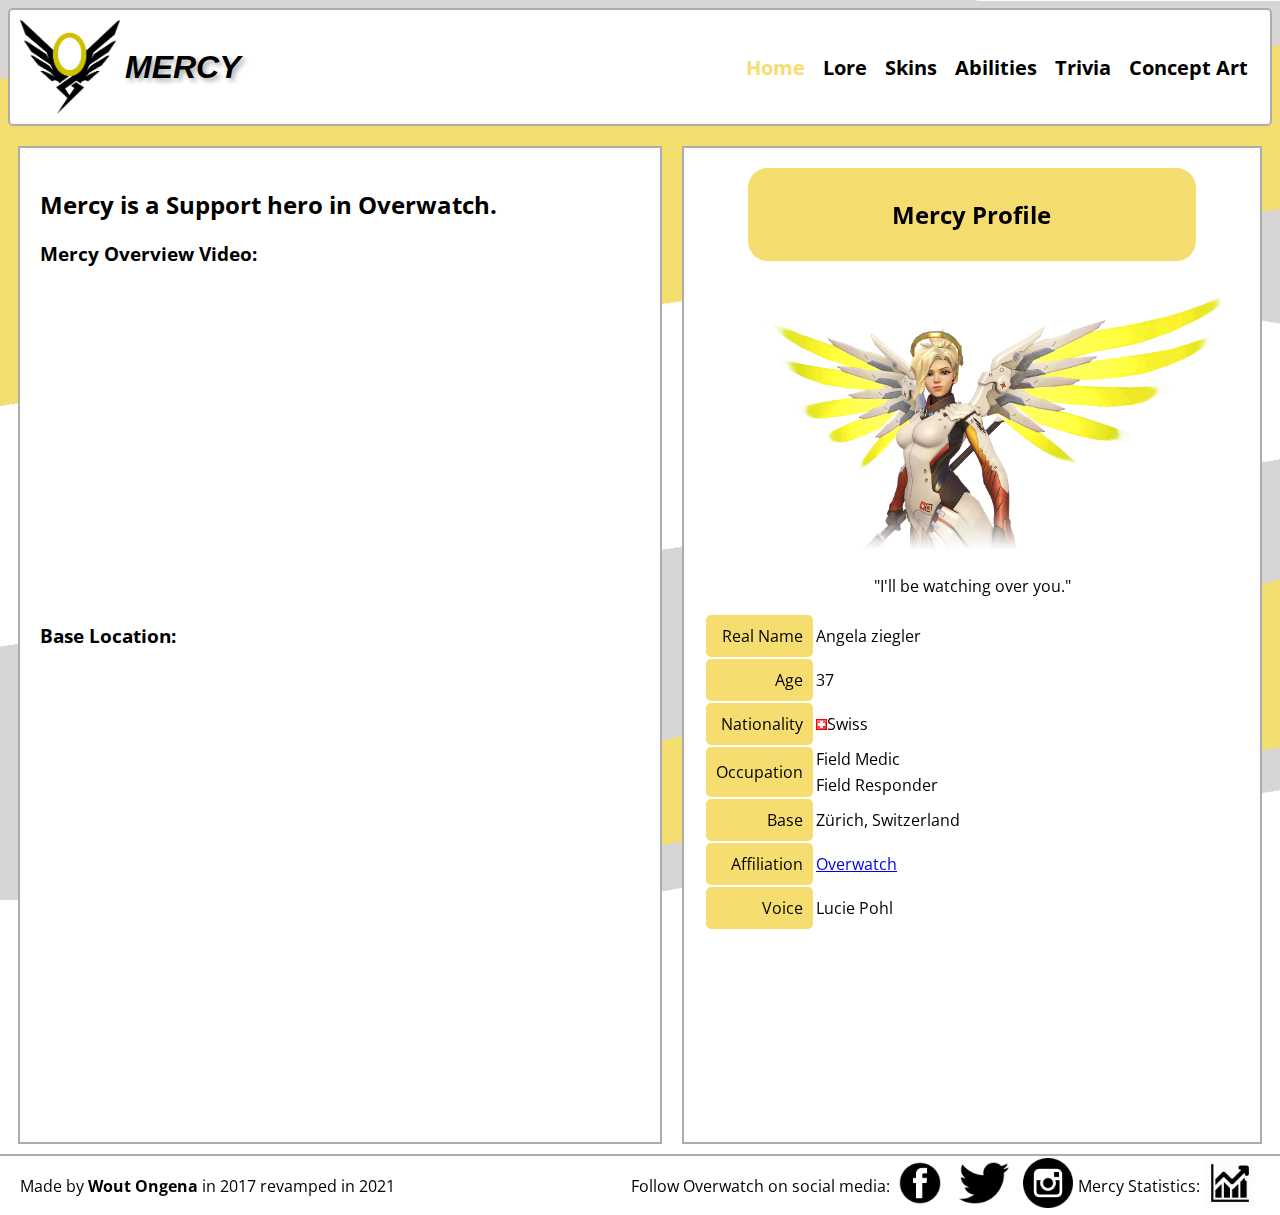
<file: Index.html>
﻿<!DOCTYPE html>
<html>
<head>
    <title>Mercy</title>
    <link href="css/StyleSheet1.css" rel="stylesheet" />
	<meta charset="utf-8" />
  <link rel="shortcut icon" href="Assets/Images/MercyIconTopPage.png" />
    <link href="https://fonts.googleapis.com/css?family=Open+Sans" rel="stylesheet">
</head>

<body>
<header>
    <div id="Logo">
        <a href="Index.html">
            <img src="Assets/Images/MercyLogo.png" width="100">
            <h1>MERCY</h1>
        </a>

    </div>
    <nav id="NavigatieBalk">
        <a class="MenuKnop MenuKnopActive" href="Index.html">Home</a>
        <a class="MenuKnop" href="Lore.html">Lore</a>
        <a class="MenuKnop" href="AllSkins.html">Skins</a>
        <a class="MenuKnop" href="AbilitiesPage.html">Abilities</a>
        <a class="MenuKnop" href="Trivia.html">Trivia</a>
        <a class="MenuKnop" href="Photos.html">Concept Art</a>
    </nav>
</header>

<div id="IndexContent">
    <article class="AlgemeneInfo">
        <h2>Mercy is a Support hero in Overwatch.</h2>

        <h3>Mercy Overview Video:</h3>
        <iframe width="560" height="315" src="https://www.youtube.com/embed/VogCegDi2-E" frameborder="0" allowfullscreen></iframe>
        </video>

        <div>
            <h3>Base Location:</h3>
            <iframe id="KaartBase" src="https://www.google.com/maps/embed?pb=!1m18!1m12!1m3!1d4797503.651831853!2d7.204531762209418!3d45.715959145959786!2m3!1f0!2f0!3f0!3m2!1i1024!2i768!4f13.1!3m3!1m2!1s0x47900b9749bea219%3A0xe66e8df1e71fdc03!2sZ%C3%BCrich%2C+Zwitserland!5e0!3m2!1snl!2sbe!4v1493798450572" width="600" height="450" frameborder="0" style="border:0" allowfullscreen></iframe>
        </div>
        <!--<script src="//www.powr.io/powr.js" external-type="html"></script>
        <div class="powr-social-feed" id="ef7f759b_1494920490"></div>-->
    </article>
    <article class="MercyProfiel">
        <div class="Banner">
            <h2>Mercy Profile</h2>
        </div>
        <figure>
            <img src="Assets/Images/MercyMain.png" alt="MercyPhoto" class="MercyProfielFoto"/>
            <figcaption id="FigCaptionMercyProfielfFoto">"I'll be watching over you."</figcaption>
        </figure>
        <table class="InfoBox">
            <tr>
                <td class="InfoBoxTitels">Real Name</td>
                <td>Angela ziegler</td>
            </tr>
            <tr>
                <td class="InfoBoxTitels">Age</td>
                <td>37</td>
            </tr>
            <tr>
                <td class="InfoBoxTitels">Nationality</td>
                <td><img src="Assets/Images/Ch.png" alt="Switserland" />Swiss</td>
            </tr>
            <tr>
                <td rowspan="2" class="InfoBoxTitels">Occupation</td>
                <td>Field Medic</td>
            </tr>
            <tr>
                <td>Field Responder</td>
            </tr>
            <tr>
                <td class="InfoBoxTitels">Base</td>
                <td>Zürich, Switzerland</td>
            </tr>
            <tr>
                <td class="InfoBoxTitels">Affiliation</td>
                <td><a href="https://playoverwatch.com/">Overwatch</a></td>
            </tr>
            <tr>
                <td class="InfoBoxTitels">Voice</td>
                <td>Lucie Pohl</td>

            </tr>

        </table>
        <!--<script src="//www.powr.io/powr.js" external-type="html"></script>
        <div class="powr-multi-slider" id="b0cae188_1495007084"></div>-->
    </article>
</div>
<footer>
    <div id="signature">
        <p>Made by <b>Wout Ongena</b> in 2017 revamped in 2021</p>
    </div>
    <div id="SocialMediaLinks">
        <p>Follow Overwatch on social media:</p>
        <div>
            <a href="https://www.facebook.com/OverwatchEU/" target="_blank"><img src="Assets/Images/facebook-2.png" alt="Facebook" height="100px"/></a>
            <a href="https://twitter.com/overwatcheu" target="_blank"><img src="Assets/Images/twitterIcon.png" alt="Twitter" height="100px" /></a>
            <a href="https://www.instagram.com/playoverwatch/" target="_blank"><img src="Assets/Images/instaIcon.png" alt="Instagram" height="100px" /></a>
        </div>
        <p>Mercy Statistics:</p>
        <a href="https://www.overbuff.com/heroes/mercy?" target="_blank"><img src="Assets/Images/statistics.png" alt="Statistics" height="100px"/></a>
    </div>
</footer>
</body>
</html>
</file>
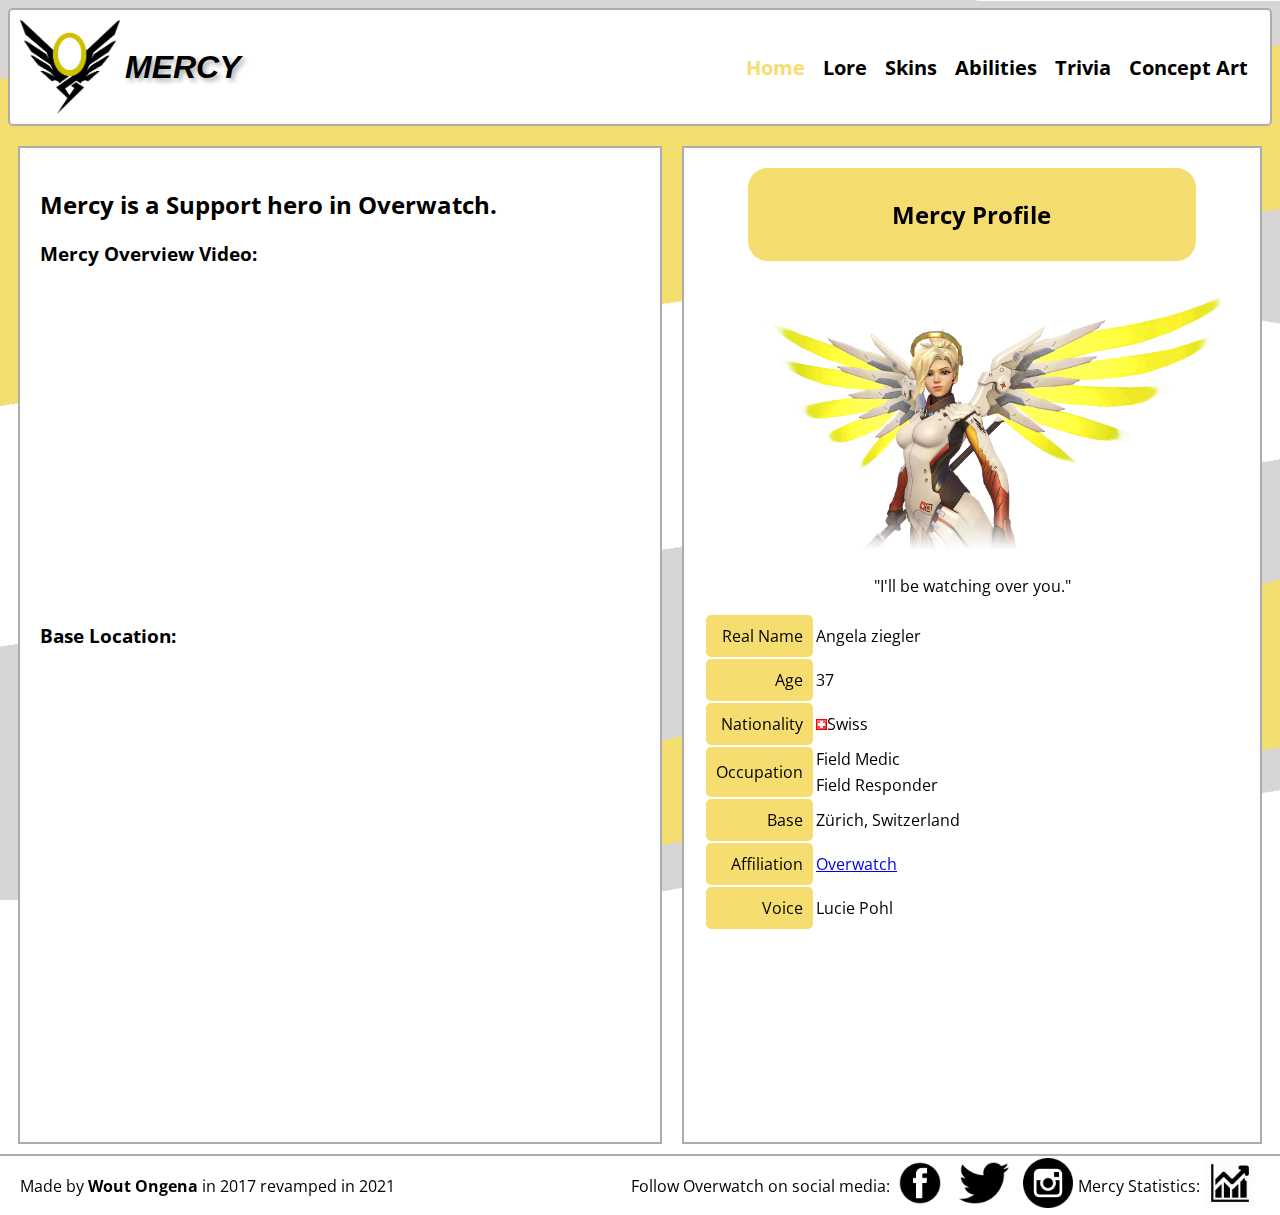
<file: index.html>
﻿<!DOCTYPE html>
<html>
<head>
    <title>Mercy</title>
    <link href="css/StyleSheet1.css" rel="stylesheet" />
	<meta charset="utf-8" />
  <link rel="shortcut icon" href="Assets/Images/MercyIconTopPage.png" />
    <link href="https://fonts.googleapis.com/css?family=Open+Sans" rel="stylesheet">
</head>

<body>
<header>
    <div id="Logo">
        <a href="index.html">
            <img src="Assets/Images/MercyLogo.png" width="100">
            <h1>MERCY</h1>
        </a>

    </div>
    <nav id="NavigatieBalk">
        <a class="MenuKnop MenuKnopActive" href="index.html">Home</a>
        <a class="MenuKnop" href="lore.html">Lore</a>
        <a class="MenuKnop" href="allSkins.html">Skins</a>
        <a class="MenuKnop" href="abilitiesPage.html">Abilities</a>
        <a class="MenuKnop" href="trivia.html">Trivia</a>
        <a class="MenuKnop" href="photos.html">Concept Art</a>
    </nav>
</header>

<div id="IndexContent">
    <article class="AlgemeneInfo">
        <h2>Mercy is a Support hero in Overwatch.</h2>

        <h3>Mercy Overview Video:</h3>
        <iframe width="560" height="315" src="https://www.youtube.com/embed/VogCegDi2-E" frameborder="0" allowfullscreen></iframe>
        </video>

        <div>
            <h3>Base Location:</h3>
            <iframe id="KaartBase" src="https://www.google.com/maps/embed?pb=!1m18!1m12!1m3!1d4797503.651831853!2d7.204531762209418!3d45.715959145959786!2m3!1f0!2f0!3f0!3m2!1i1024!2i768!4f13.1!3m3!1m2!1s0x47900b9749bea219%3A0xe66e8df1e71fdc03!2sZ%C3%BCrich%2C+Zwitserland!5e0!3m2!1snl!2sbe!4v1493798450572" width="600" height="450" frameborder="0" style="border:0" allowfullscreen></iframe>
        </div>
        <!--<script src="//www.powr.io/powr.js" external-type="html"></script>
        <div class="powr-social-feed" id="ef7f759b_1494920490"></div>-->
    </article>
    <article class="MercyProfiel">
        <div class="Banner">
            <h2>Mercy Profile</h2>
        </div>
        <figure>
            <img src="Assets/Images/MercyMain.png" alt="MercyPhoto" class="MercyProfielFoto"/>
            <figcaption id="FigCaptionMercyProfielfFoto">"I'll be watching over you."</figcaption>
        </figure>
        <table class="InfoBox">
            <tr>
                <td class="InfoBoxTitels">Real Name</td>
                <td>Angela ziegler</td>
            </tr>
            <tr>
                <td class="InfoBoxTitels">Age</td>
                <td>37</td>
            </tr>
            <tr>
                <td class="InfoBoxTitels">Nationality</td>
                <td><img src="Assets/Images/Ch.png" alt="Switserland" />Swiss</td>
            </tr>
            <tr>
                <td rowspan="2" class="InfoBoxTitels">Occupation</td>
                <td>Field Medic</td>
            </tr>
            <tr>
                <td>Field Responder</td>
            </tr>
            <tr>
                <td class="InfoBoxTitels">Base</td>
                <td>Zürich, Switzerland</td>
            </tr>
            <tr>
                <td class="InfoBoxTitels">Affiliation</td>
                <td><a href="https://playoverwatch.com/">Overwatch</a></td>
            </tr>
            <tr>
                <td class="InfoBoxTitels">Voice</td>
                <td>Lucie Pohl</td>

            </tr>

        </table>
        <!--<script src="//www.powr.io/powr.js" external-type="html"></script>
        <div class="powr-multi-slider" id="b0cae188_1495007084"></div>-->
    </article>
</div>
<footer>
    <div id="signature">
        <p>Made by <b>Wout Ongena</b> in 2017 revamped in 2021</p>
    </div>
    <div id="SocialMediaLinks">
        <p>Follow Overwatch on social media:</p>
        <div>
            <a href="https://www.facebook.com/OverwatchEU/" target="_blank"><img src="Assets/Images/facebook-2.png" alt="Facebook" height="100px"/></a>
            <a href="https://twitter.com/overwatcheu" target="_blank"><img src="Assets/Images/twitterIcon.png" alt="Twitter" height="100px" /></a>
            <a href="https://www.instagram.com/playoverwatch/" target="_blank"><img src="Assets/Images/instaIcon.png" alt="Instagram" height="100px" /></a>
        </div>
        <p>Mercy Statistics:</p>
        <a href="https://www.overbuff.com/heroes/mercy?" target="_blank"><img src="Assets/Images/statistics.png" alt="Statistics" height="100px"/></a>
    </div>
</footer>
</body>
</html>
</file>
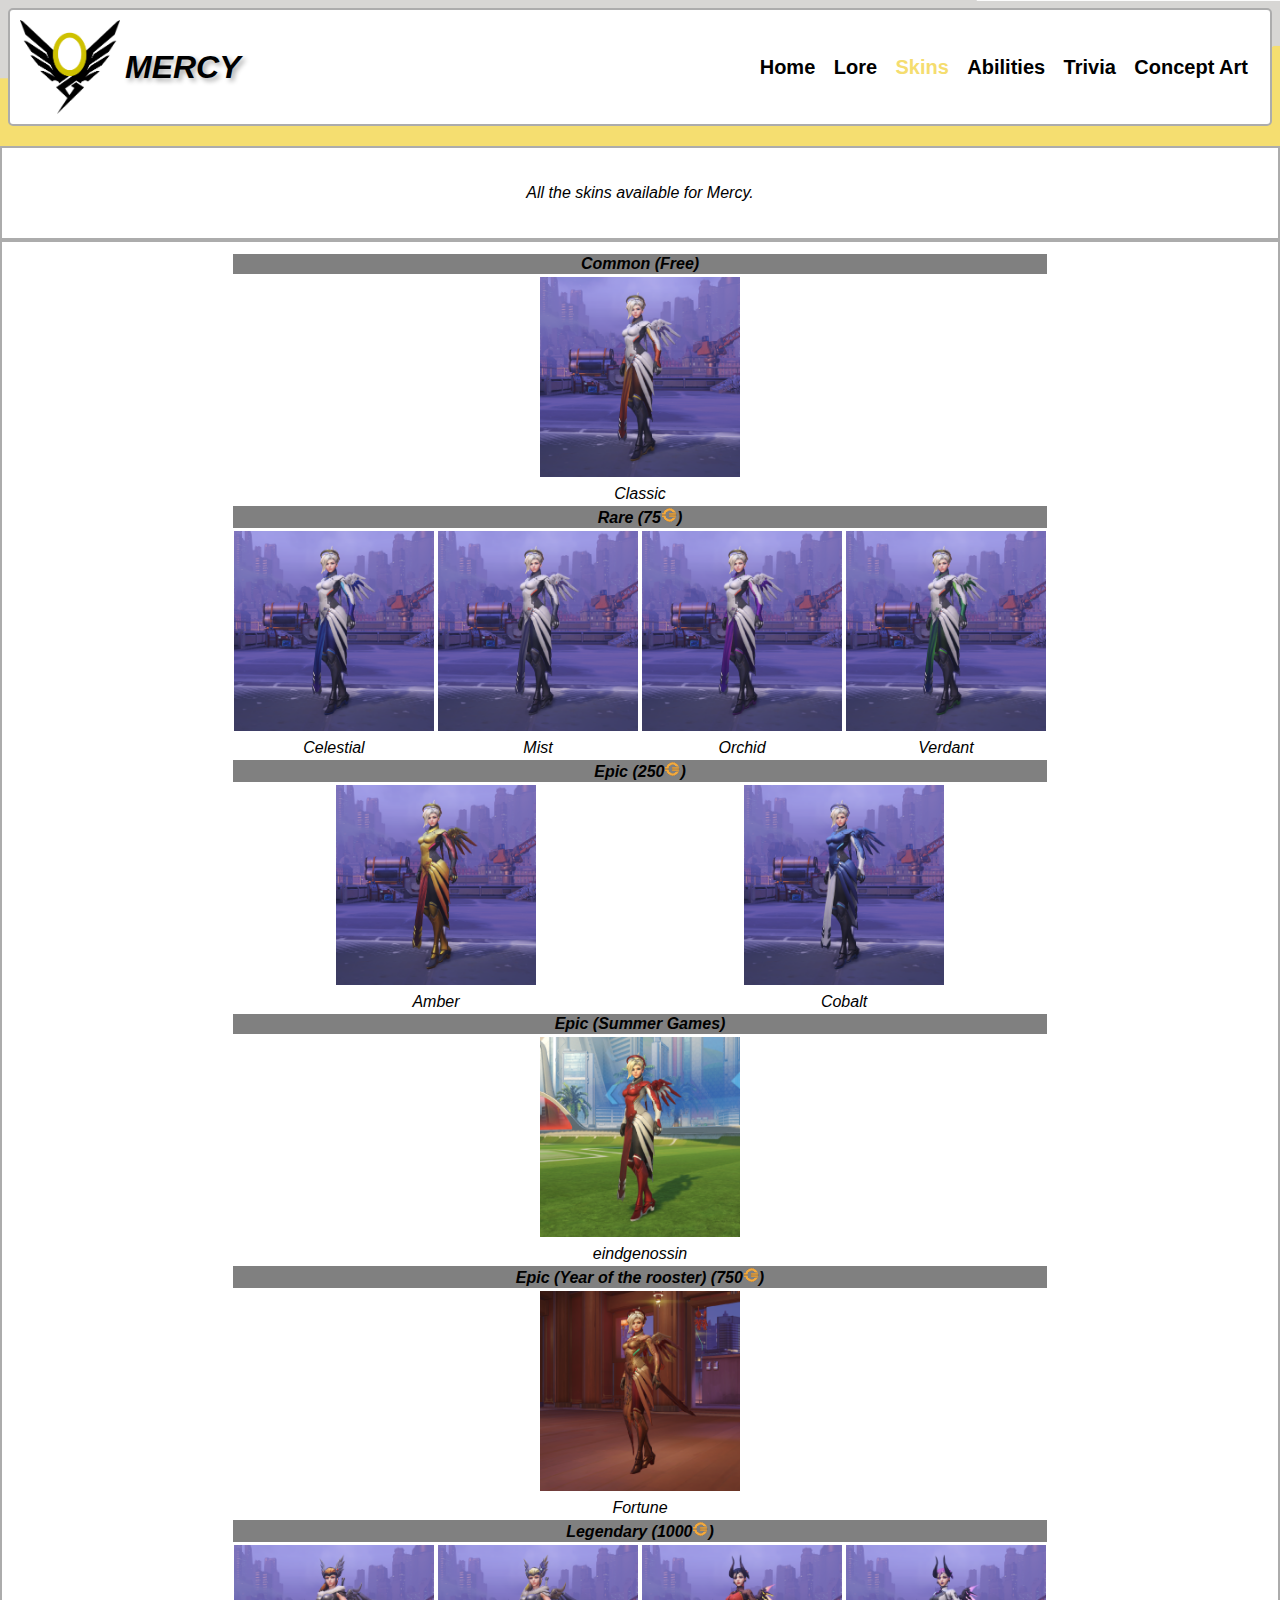
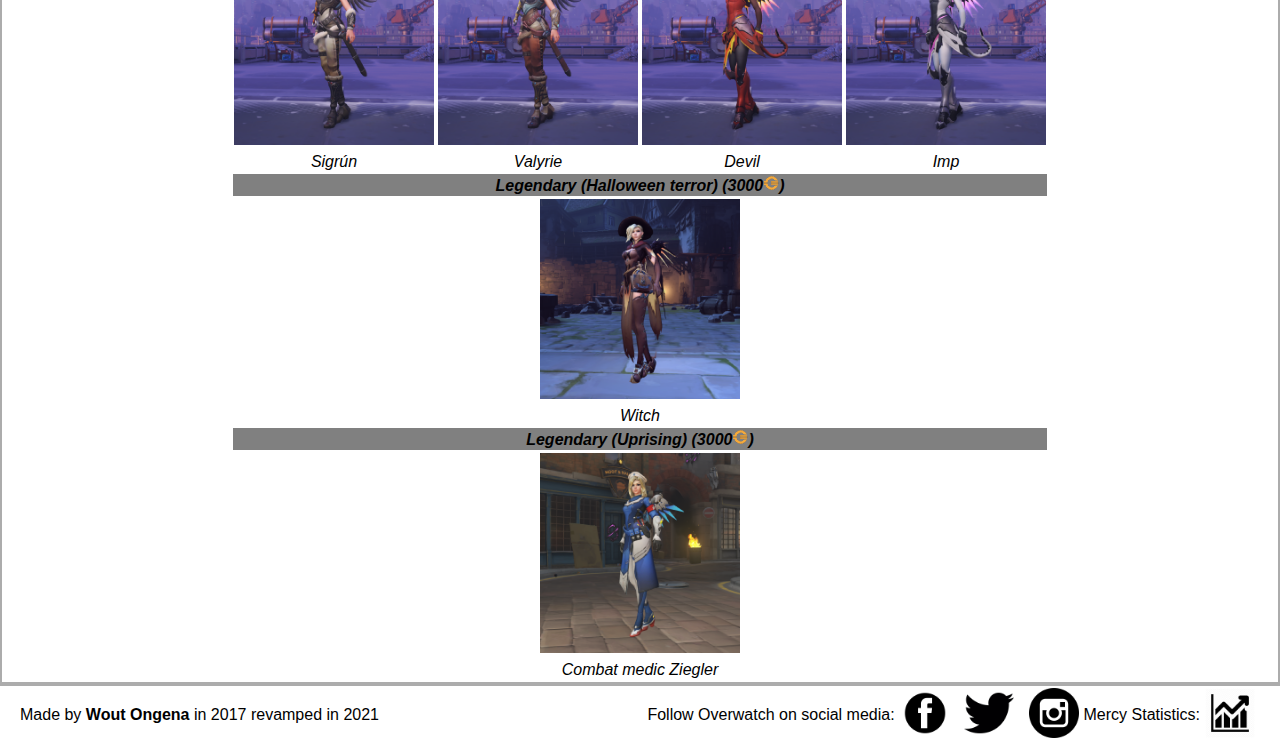
<file: AllSkins.html>
﻿<!DOCTYPE html>
<html>
<head>
    <title></title>
    <link href="css/StyleSheet1.css" rel="stylesheet" />
	<meta charset="utf-8" />
  <link rel="shortcut icon" href="Assets/Images/MercyIconTopPage.png" />
</head>
<body>
<header>
    <div id="Logo">
        <a href="Index.html">
            <img src="Assets/Images/MercyLogo.png" width="100">
            <h1>MERCY</h1>
        </a>

    </div>
    <nav id="NavigatieBalk">
        <a class="MenuKnop" href="Index.html">Home</a>
        <a class="MenuKnop" href="Lore.html">Lore</a>
        <a class="MenuKnop MenuKnopActive" href="AllSkins.html">Skins</a>
        <a class="MenuKnop" href="AbilitiesPage.html">Abilities</a>
        <a class="MenuKnop" href="Trivia.html">Trivia</a>
        <a class="MenuKnop" href="Photos.html">Concept Art</a>
    </nav>
</header>

    <article class="IntroSkins">
        <p>All the skins available for Mercy.</p>
        </article>
    <article>
        <table id="AllSkinsTable">
            <tr>
                <td colspan="4" class="SkinsTableTitle">Common (Free)</td>
            </tr>
            <tr>
                <td colspan="4"><img src="Assets/Images/MercySkins/900px-Mercy_Skin_Classic.png" height="200px"/></td>
            </tr>
            <tr>
                <td colspan="4">Classic</td>
            </tr>
            <tr>
                <td class="SkinsTableTitle" colspan="4">Rare (75<a href="currency.html"><img src="Assets/Images/16px-Currency.png" /></a>)</td>
            </tr>
            <tr>
                <td><img src="Assets/Images/MercySkins/900px-Mercy_Skin_Celestial.png" height="200px" alt="Celestial"/></td>
                <td><img src="Assets/Images/MercySkins/900px-Mercy_Skin_Mist.png" height="200px" alt="Mist"/></td>
                <td><img src="Assets/Images/MercySkins/900px-Mercy_Skin_Orchid.png" height="200px" alt="Orchid"/></td>
                <td><img src="Assets/Images/MercySkins/900px-Mercy_Skin_Verdant.png" height="200px" alt="Verdant"/></td>
            </tr>
            <tr>
                <td>Celestial</td>
                <td>Mist</td>
                <td>Orchid</td>
                <td>Verdant</td>
            </tr>
            <tr>
                <td class="SkinsTableTitle" colspan="4">Epic (250<a href="currency.html"><img src="Assets/Images/16px-Currency.png" /></a>)</td>
            </tr>
            <tr>
                <td colspan="2"><img src="Assets/Images/MercySkins/900px-Mercy_Skin_Amber.png" height="200px" alt="Amber"/></td>
                <td colspan="2"><img src="Assets/Images/MercySkins/900px-Mercy_Skin_Cobalt.png" height="200px" alt="Cobalt"/></td>
            </tr>
            <tr>
                <td colspan="2">Amber</td>
                <td colspan="2">Cobalt</td>
            </tr>
          <tr>
            <td class="SkinsTableTitle" colspan="4">Epic (Summer Games)</td>
          </tr>
          <tr>
            <td colspan="4"><img src="Assets/Images/MercySkins/900px-Summer2016_Mercy_Skin_Eidgenossin.png" height="200px" alt="Eindgenossin"/></td>
          </tr>
          <tr>
            <td colspan="4">eindgenossin</td>
          </tr>
          <tr>
            <td class="SkinsTableTitle" colspan="4">Epic (Year of the rooster) (750<a href="currency.html"><img src="Assets/Images/16px-Currency.png" /></a>)</td>
          </tr>
          <tr>
            <td colspan="4"><img src="Assets/Images/MercySkins/900px-Mercy_Skin_Fortune.png" alt="Fortune" height="200px"/></td>
          </tr>
          <tr>
            <td colspan="4">Fortune</td>
          </tr>
          <tr>
            <td class="SkinsTableTitle" colspan="4">Legendary (1000<a href="currency.html"><img src="Assets/Images/16px-Currency.png" /></a>)</td>
          </tr>
          <tr>
            <td><img src="Assets/Images/MercySkins/900px-Mercy_Skin_Sigrún.png" alt="Sigrún" height="200px"/></td>
            <td><img src="Assets/Images/MercySkins/900px-Mercy_Skin_Valkyrie.png" alt="Valkyrie" height="200px"/></td>
            <td><img src="Assets/Images/MercySkins/900px-Mercy_Skin_Devil.png" alt="Devil" height="200px"/></td>
            <td><img src="Assets/Images/MercySkins/900px-Mercy_Skin_Imp.png" alt="Imp" height="200px"/></td>
          </tr>
          <tr>
            <td>Sigrún</td>
            <td>Valyrie</td>
            <td>Devil</td>
            <td>Imp</td>
          </tr>
          <tr>
            <td class="SkinsTableTitle" colspan="4">Legendary (Halloween terror) (3000<a href="currency.html"><img src="Assets/Images/16px-Currency.png" /></a>)</td>
          </tr>
          <tr>
            <td colspan="4"><img src="Assets/Images/MercySkins/900px-HalloweenTerror_Mercy_Skin_Witch.png" alt="Witch" height="200px"/></td>
          </tr>
          <tr>
            <td colspan="4">Witch</td>
          </tr>
          <tr>
            <td class="SkinsTableTitle" colspan="4">Legendary (Uprising) (3000<a href="currency.html"><img src="Assets/Images/16px-Currency.png" /></a>)</td>
          </tr>
          <tr>
            <td colspan="4"><img src="Assets/Images/MercySkins/900px-Mercy_Skin_Combat_Medic_Ziegler.png" alt="Combat medic Ziegler" height="200px"/></td>
          </tr>
          <tr>
            <td colspan="4">Combat medic Ziegler</td>
          </tr>
        </table>
    </article>

<footer>
    <div id="signature">
        <p>Made by <b>Wout Ongena</b> in 2017 revamped in 2021</p>
    </div>
    <div id="SocialMediaLinks">
        <p>Follow Overwatch on social media:</p>
        <div>
            <a href="https://www.facebook.com/OverwatchEU/" target="_blank"><img src="Assets/Images/facebook-2.png" alt="Facebook" height="100px"/></a>
            <a href="https://twitter.com/overwatcheu" target="_blank"><img src="Assets/Images/twitterIcon.png" alt="Twitter" height="100px" /></a>
            <a href="https://www.instagram.com/playoverwatch/" target="_blank"><img src="Assets/Images/instaIcon.png" alt="Instagram" height="100px" /></a>
        </div>
        <p>Mercy Statistics:</p>
        <a href="https://www.overbuff.com/heroes/mercy?" target="_blank"><img src="Assets/Images/statistics.png" alt="Statistics" height="100px"/></a>
    </div>
</footer>
</body>
</html>
</file>
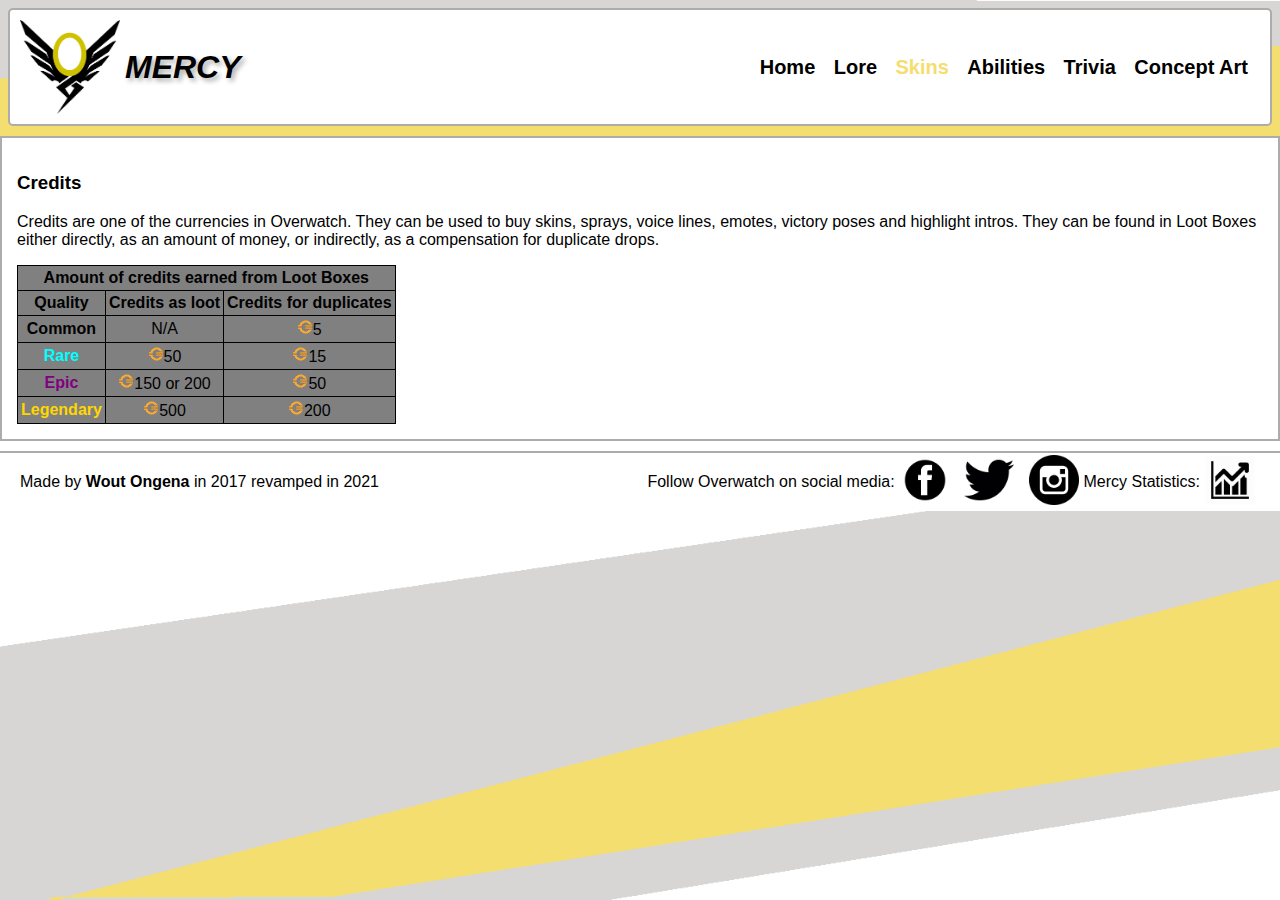
<file: Currency.html>
﻿<!DOCTYPE html>
<html>
<head>
    <title>Currency</title>
  <link href="css/StyleSheet1.css" rel="stylesheet" />
	<meta charset="utf-8" />
  <link rel="shortcut icon" href="Assets/Images/MercyIconTopPage.png" />
</head>
<body>
<header>
  <div id="Logo">
    <a href="Index.html">
      <img src="Assets/Images/MercyLogo.png" width="100">
      <h1>MERCY</h1>
    </a>

  </div>
  <nav id="NavigatieBalk">
    <a class="MenuKnop" href="Index.html">Home</a>
    <a class="MenuKnop" href="Lore.html">Lore</a>
    <a class="MenuKnop MenuKnopActive" href="AllSkins.html">Skins</a>
    <a class="MenuKnop" href="AbilitiesPage.html">Abilities</a>
    <a class="MenuKnop" href="Trivia.html">Trivia</a>
    <a class="MenuKnop" href="Photos.html">Concept Art</a>
  </nav>
</header>
  <article class="Currency">
    <h3>Credits</h3>
    <p >Credits are one of the currencies in Overwatch. They can be used to buy skins, sprays, voice lines, emotes, victory poses and highlight intros. They can be found in Loot Boxes either directly, as an amount of money, or indirectly, as a compensation for duplicate drops.</p>
   
     <table class="wikitable">
      <tr>
        <th class="CurrencyTable" colspan="3">
          Amount of credits earned from Loot Boxes
        </th>
      </tr>
      <tr>
        <th class="CurrencyTable">
          Quality
        </th>
        <th class="CurrencyTable">
          Credits as loot
        </th>
        <th class="CurrencyTable">
          Credits for duplicates
        </th>
      </tr>
      <tr>
        <td class="CurrencyTable">
          <b>Common</b>
        </td>
        <td class="CurrencyTable">
          N/A
        </td>
        <td class="CurrencyTable">
          <img src="Assets/Images/16px-Currency.png" alt="currency"/>5
        </td>
      </tr>
      <tr>
        <td id="CurrencyRare">
          <b>Rare</b>
        </td>
        <td class="CurrencyTable">
          <img src="Assets/Images/16px-Currency.png" alt="currency" />50
        </td>
        <td class="CurrencyTable">
          <img src="Assets/Images/16px-Currency.png" alt="currency" />15
        </td>
      </tr>
      <tr>
        <td  id="CurrencyEpic">
          <b>Epic</b>
        </td>
        <td class="CurrencyTable">
          <img src="Assets/Images/16px-Currency.png" alt="currency" />150 or 200
        </td>
        <td class="CurrencyTable">
          <img src="Assets/Images/16px-Currency.png" alt="currency" />50
        </td>
      </tr>
      <tr>
        <td id="CurrencyLegendary">
          <b>Legendary</b>
        </td>
        <td class="CurrencyTable">
          <img src="Assets/Images/16px-Currency.png" alt="currency" />500
        </td>
        <td class="CurrencyTable">
          <img src="Assets/Images/16px-Currency.png" alt="currency" />200
        </td>
      </tr>
    </table>
   </article>

<footer>
  <div id="signature">
    <p>Made by <b>Wout Ongena</b> in 2017 revamped in 2021</p>
  </div>
  <div id="SocialMediaLinks">
    <p>Follow Overwatch on social media:</p>
    <div>
      <a href="https://www.facebook.com/OverwatchEU/" target="_blank"><img src="Assets/Images/facebook-2.png" alt="Facebook" height="100px"/></a>
      <a href="https://twitter.com/overwatcheu" target="_blank"><img src="Assets/Images/twitterIcon.png" alt="Twitter" height="100px" /></a>
      <a href="https://www.instagram.com/playoverwatch/" target="_blank"><img src="Assets/Images/instaIcon.png" alt="Instagram" height="100px" /></a>
    </div>
    <p>Mercy Statistics:</p>
    <a href="https://www.overbuff.com/heroes/mercy?" target="_blank"><img src="Assets/Images/statistics.png" alt="Statistics" height="100px"/></a>
  </div>
</footer>
</body>
</html>
</file>
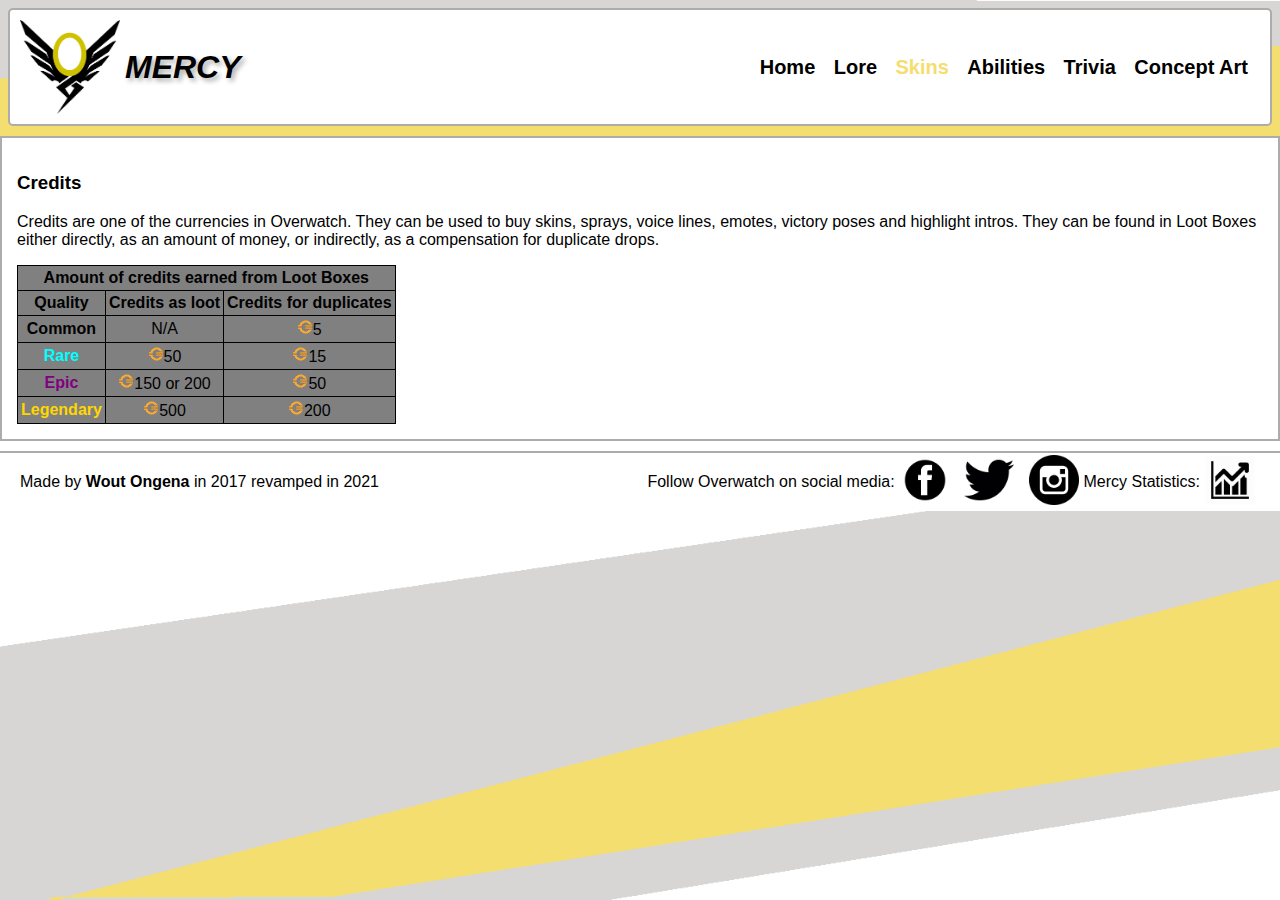
<file: currency.html>
﻿<!DOCTYPE html>
<html>
<head>
    <title>Currency</title>
  <link href="css/StyleSheet1.css" rel="stylesheet" />
	<meta charset="utf-8" />
  <link rel="shortcut icon" href="Assets/Images/MercyIconTopPage.png" />
</head>
<body>
<header>
  <div id="Logo">
    <a href="index.html">
      <img src="Assets/Images/MercyLogo.png" width="100">
      <h1>MERCY</h1>
    </a>

  </div>
  <nav id="NavigatieBalk">
    <a class="MenuKnop" href="index.html">Home</a>
    <a class="MenuKnop" href="lore.html">Lore</a>
    <a class="MenuKnop MenuKnopActive" href="allSkins.html">Skins</a>
    <a class="MenuKnop" href="abilitiesPage.html">Abilities</a>
    <a class="MenuKnop" href="trivia.html">Trivia</a>
    <a class="MenuKnop" href="photos.html">Concept Art</a>
  </nav>
</header>
  <article class="Currency">
    <h3>Credits</h3>
    <p >Credits are one of the currencies in Overwatch. They can be used to buy skins, sprays, voice lines, emotes, victory poses and highlight intros. They can be found in Loot Boxes either directly, as an amount of money, or indirectly, as a compensation for duplicate drops.</p>
   
     <table class="wikitable">
      <tr>
        <th class="CurrencyTable" colspan="3">
          Amount of credits earned from Loot Boxes
        </th>
      </tr>
      <tr>
        <th class="CurrencyTable">
          Quality
        </th>
        <th class="CurrencyTable">
          Credits as loot
        </th>
        <th class="CurrencyTable">
          Credits for duplicates
        </th>
      </tr>
      <tr>
        <td class="CurrencyTable">
          <b>Common</b>
        </td>
        <td class="CurrencyTable">
          N/A
        </td>
        <td class="CurrencyTable">
          <img src="Assets/Images/16px-Currency.png" alt="currency"/>5
        </td>
      </tr>
      <tr>
        <td id="CurrencyRare">
          <b>Rare</b>
        </td>
        <td class="CurrencyTable">
          <img src="Assets/Images/16px-Currency.png" alt="currency" />50
        </td>
        <td class="CurrencyTable">
          <img src="Assets/Images/16px-Currency.png" alt="currency" />15
        </td>
      </tr>
      <tr>
        <td  id="CurrencyEpic">
          <b>Epic</b>
        </td>
        <td class="CurrencyTable">
          <img src="Assets/Images/16px-Currency.png" alt="currency" />150 or 200
        </td>
        <td class="CurrencyTable">
          <img src="Assets/Images/16px-Currency.png" alt="currency" />50
        </td>
      </tr>
      <tr>
        <td id="CurrencyLegendary">
          <b>Legendary</b>
        </td>
        <td class="CurrencyTable">
          <img src="Assets/Images/16px-Currency.png" alt="currency" />500
        </td>
        <td class="CurrencyTable">
          <img src="Assets/Images/16px-Currency.png" alt="currency" />200
        </td>
      </tr>
    </table>
   </article>

<footer>
  <div id="signature">
    <p>Made by <b>Wout Ongena</b> in 2017 revamped in 2021</p>
  </div>
  <div id="SocialMediaLinks">
    <p>Follow Overwatch on social media:</p>
    <div>
      <a href="https://www.facebook.com/OverwatchEU/" target="_blank"><img src="Assets/Images/facebook-2.png" alt="Facebook" height="100px"/></a>
      <a href="https://twitter.com/overwatcheu" target="_blank"><img src="Assets/Images/twitterIcon.png" alt="Twitter" height="100px" /></a>
      <a href="https://www.instagram.com/playoverwatch/" target="_blank"><img src="Assets/Images/instaIcon.png" alt="Instagram" height="100px" /></a>
    </div>
    <p>Mercy Statistics:</p>
    <a href="https://www.overbuff.com/heroes/mercy?" target="_blank"><img src="Assets/Images/statistics.png" alt="Statistics" height="100px"/></a>
  </div>
</footer>
</body>
</html>
</file>
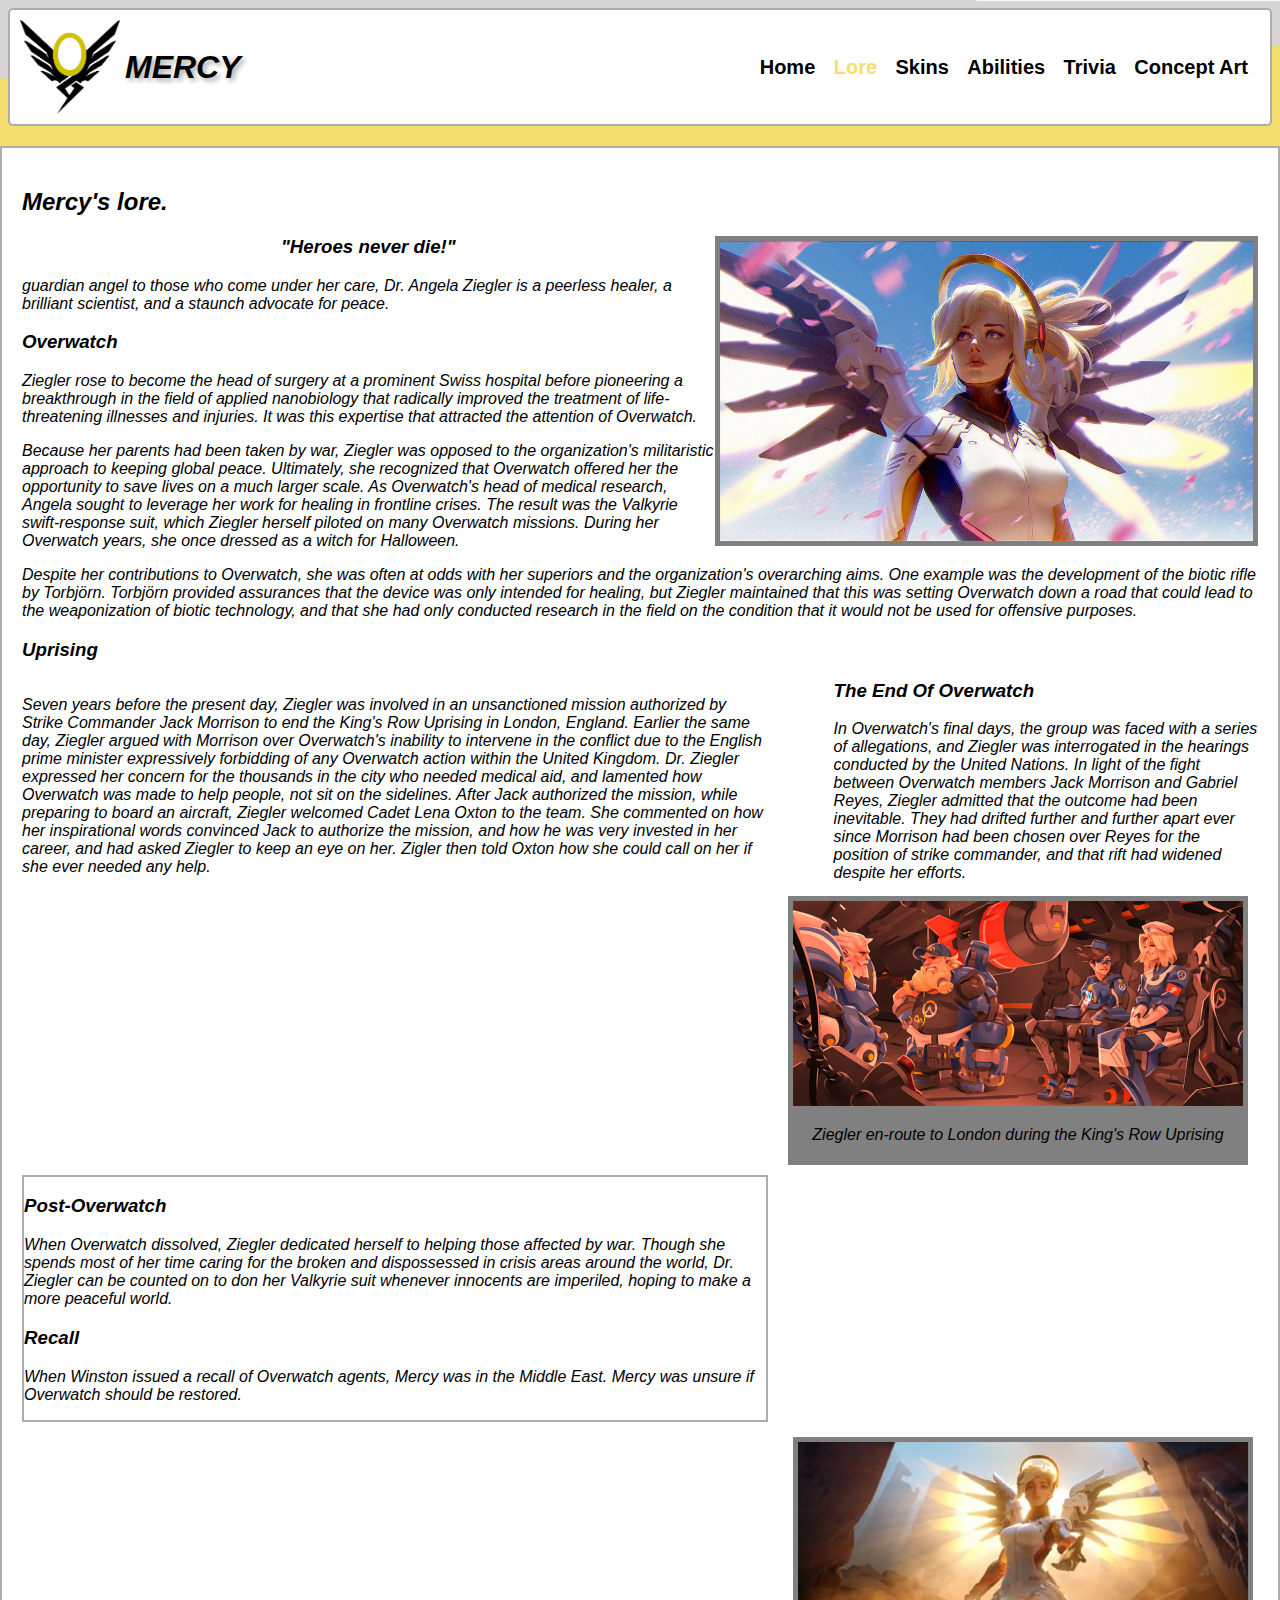
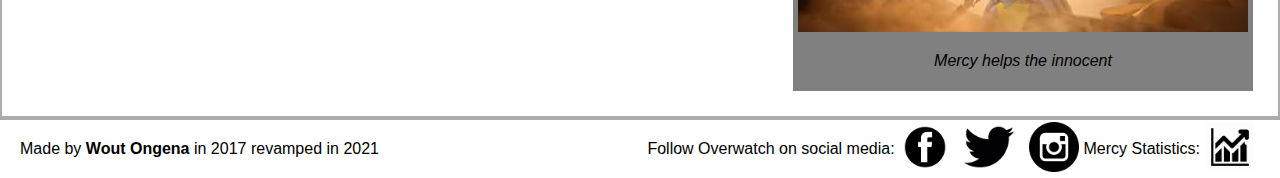
<file: Lore.html>
﻿<!DOCTYPE html>
<html>
<head>
    <title>Lore</title>
    <link href="css/StyleSheet1.css" rel="stylesheet" />
	<meta charset="utf-8" />
  <link rel="shortcut icon" href="Assets/Images/MercyIconTopPage.png" />
</head>
<body>
<header>
    <div id="Logo">
        <a href="Index.html">
            <img src="Assets/Images/MercyLogo.png" width="100">
            <h1>MERCY</h1>
        </a>

    </div>
    <nav id="NavigatieBalk">
        <a class="MenuKnop" href="Index.html">Home</a>
        <a class="MenuKnop MenuKnopActive" href="Lore.html">Lore</a>
        <a class="MenuKnop" href="AllSkins.html">Skins</a>
        <a class="MenuKnop" href="AbilitiesPage.html">Abilities</a>
        <a class="MenuKnop" href="Trivia.html">Trivia</a>
        <a class="MenuKnop" href="Photos.html">Concept Art</a>
    </nav>
</header>

     <article class="Lore">
         <h2>
             Mercy's lore.
         </h2>

         <img class="MercyPortaitPhoto" src="Assets/Images/MercyPortait.jpg" alt="MercyPortait" height=300px/>

        <h3 id="IntroQuote">"Heroes never die!"</h3>
         <p id="Intro"> guardian angel to those who come under her care, Dr. Angela Ziegler is a peerless healer, a brilliant scientist, and a staunch advocate for peace.</p>
         <h3>Overwatch</h3>
         <p>Ziegler rose to become the head of surgery at a prominent Swiss hospital before pioneering a breakthrough in the field of applied nanobiology that radically improved the treatment of life-threatening illnesses and injuries. It was this expertise that attracted the attention of Overwatch.</p>
         <p>
             Because her parents had been taken by war, Ziegler was opposed to the organization's militaristic approach to keeping global peace. Ultimately, she recognized that Overwatch offered her the opportunity to save lives on a much larger scale. As Overwatch's head of medical research, Angela sought to leverage her work for healing in frontline crises. The result was the Valkyrie swift-response suit, which Ziegler herself piloted on many Overwatch missions.
             During her Overwatch years, she once dressed as a witch for Halloween.
         </p>
         <p>Despite her contributions to Overwatch, she was often at odds with her superiors and the organization's overarching aims. One example was the development of the biotic rifle by Torbjörn. Torbjörn provided assurances that the device was only intended for healing, but Ziegler maintained that this was setting Overwatch down a road that could lead to the weaponization of biotic technology, and that she had only conducted research in the field on the condition that it would not be used for offensive purposes.</p>
   
         <h3>Uprising</h3>
         <p class="TextUprising">Seven years before the present day, Ziegler was involved in an unsanctioned mission authorized by Strike Commander Jack Morrison to end the King's Row Uprising in London, England. Earlier the same day, Ziegler argued with Morrison over Overwatch's inability to intervene in the conflict due to the English prime minister expressively forbidding of any Overwatch action within the United Kingdom. Dr. Ziegler expressed her concern for the thousands in the city who needed medical aid, and lamented how Overwatch was made to help people, not sit on the sidelines. After Jack authorized the mission, while preparing to board an aircraft, Ziegler welcomed Cadet Lena Oxton to the team. She commented on how her inspirational words convinced Jack to authorize the mission, and how he was very invested in her career, and had asked Ziegler to keep an eye on her. Zigler then told Oxton how she could call on her if she ever needed any help.</p>
        
          <div class="FotoUprising">
             
         <img src="Assets/Images/450px-Overwatch_Uprising_Team.png" alt="Ziegler en-route to London."/>
         <p>Ziegler en-route to London during the King's Row Uprising</p>
             
                  </div>

         <h3>The End Of Overwatch</h3>
         <p>In Overwatch's final days, the group was faced with a series of allegations, and Ziegler was interrogated in the hearings conducted by the United Nations. In light of the fight between Overwatch members Jack Morrison and Gabriel Reyes, Ziegler admitted that the outcome had been inevitable. They had drifted further and further apart ever since Morrison had been chosen over Reyes for the position of strike commander, and that rift had widened despite her efforts.</p>
        
          <article class="PostOverwatch">
             <h3>Post-Overwatch</h3>
             <p>When Overwatch dissolved, Ziegler dedicated herself to helping those affected by war. Though she spends most of her time caring for the broken and dispossessed in crisis areas around the world, Dr. Ziegler can be counted on to don her Valkyrie suit whenever innocents are imperiled, hoping to make a more peaceful world.</p>

             <h3>Recall</h3>
             <p>When Winston issued a recall of Overwatch agents, Mercy was in the Middle East. Mercy was unsure if Overwatch should be restored.</p>
         </article>

         <div class="MercyFullMercy">
             <img src="Assets/Images/450px-Mercy-compassion.jpg" alt="Mercy Compassion" />
             <p>Mercy helps the innocent</p>
      </div>

      </article>

<footer>
    <div id="signature">
        <p>Made by <b>Wout Ongena</b> in 2017 revamped in 2021</p>
    </div>
    <div id="SocialMediaLinks">
        <p>Follow Overwatch on social media:</p>
        <div>
            <a href="https://www.facebook.com/OverwatchEU/" target="_blank"><img src="Assets/Images/facebook-2.png" alt="Facebook" height="100px"/></a>
            <a href="https://twitter.com/overwatcheu" target="_blank"><img src="Assets/Images/twitterIcon.png" alt="Twitter" height="100px" /></a>
            <a href="https://www.instagram.com/playoverwatch/" target="_blank"><img src="Assets/Images/instaIcon.png" alt="Instagram" height="100px" /></a>
        </div>
        <p>Mercy Statistics:</p>
        <a href="https://www.overbuff.com/heroes/mercy?" target="_blank"><img src="Assets/Images/statistics.png" alt="Statistics" height="100px"/></a>
    </div>
</footer>
</body>
</html>
</file>
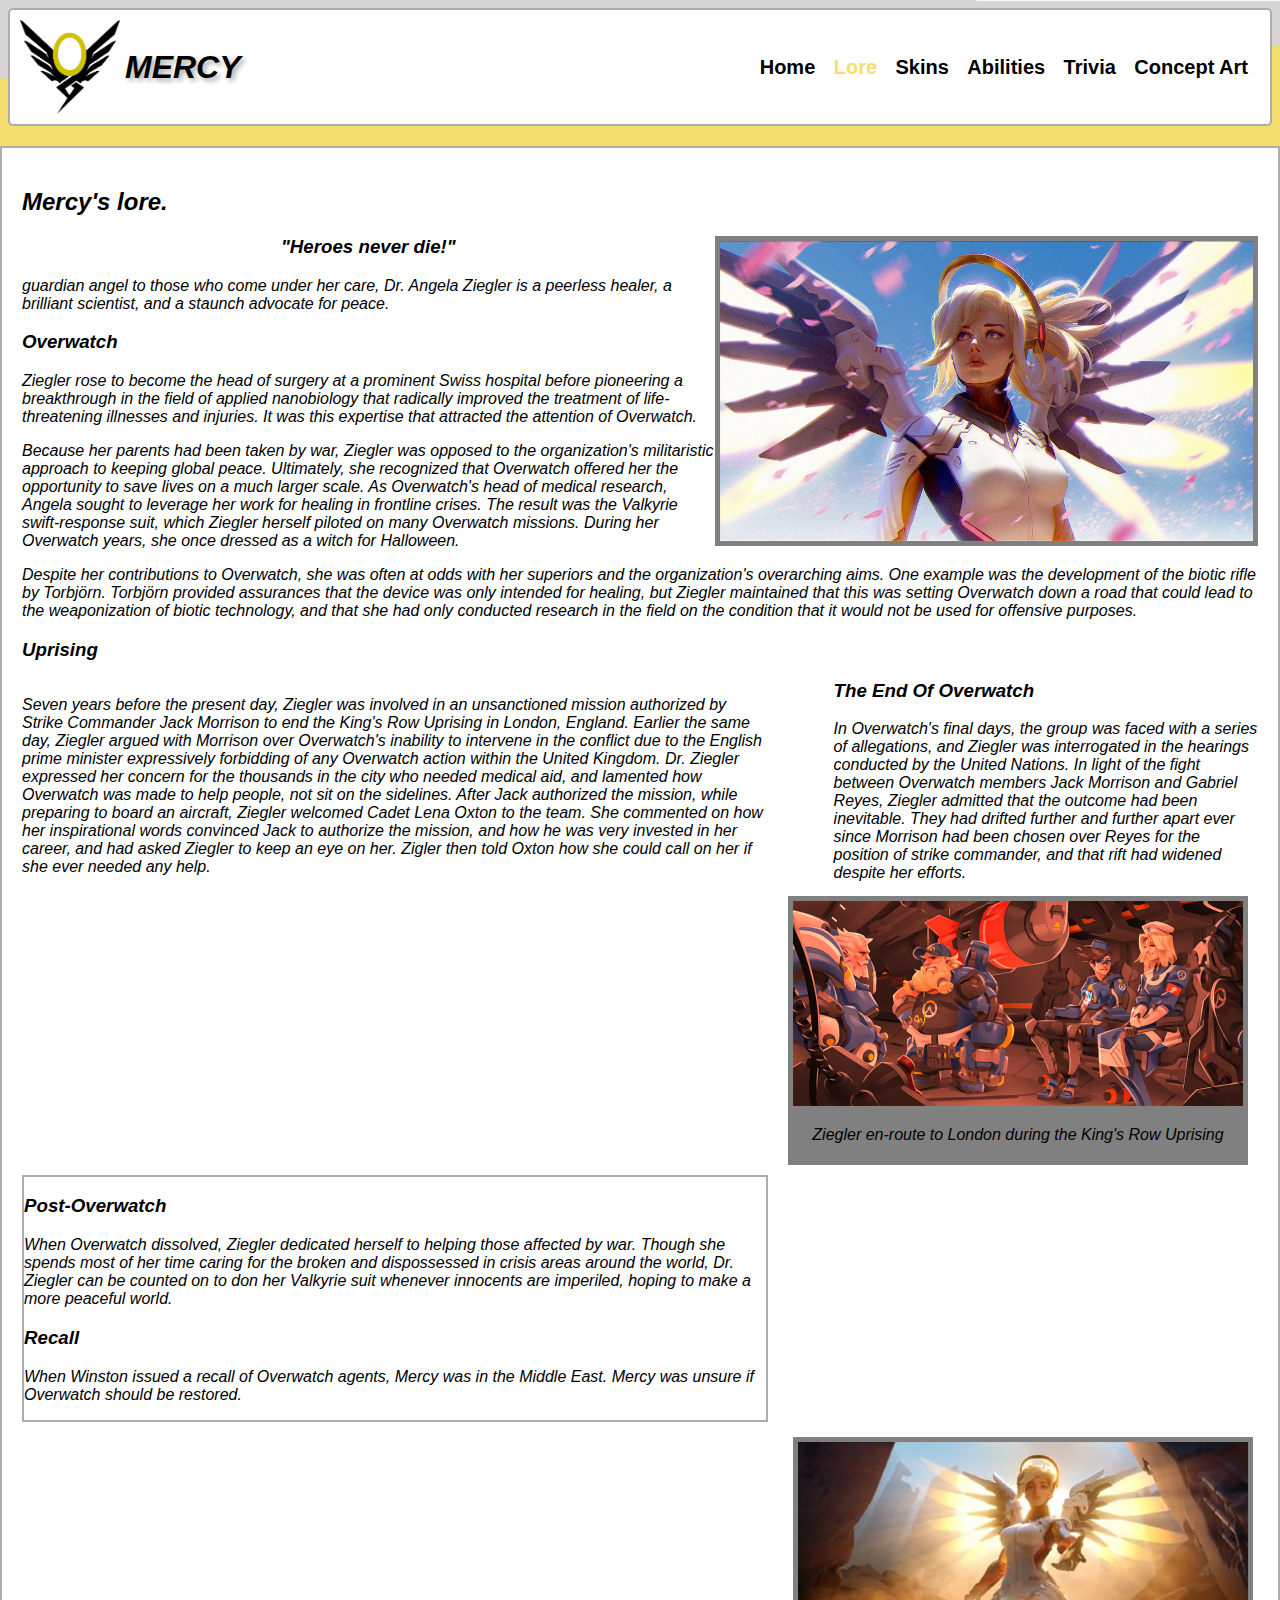
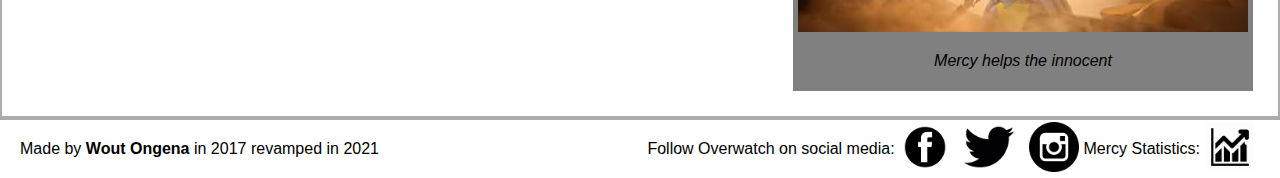
<file: lore.html>
﻿<!DOCTYPE html>
<html>
<head>
    <title>Lore</title>
    <link href="css/StyleSheet1.css" rel="stylesheet" />
	<meta charset="utf-8" />
  <link rel="shortcut icon" href="Assets/Images/MercyIconTopPage.png" />
</head>
<body>
<header>
    <div id="Logo">
        <a href="index.html">
            <img src="Assets/Images/MercyLogo.png" width="100">
            <h1>MERCY</h1>
        </a>

    </div>
    <nav id="NavigatieBalk">
        <a class="MenuKnop" href="index.html">Home</a>
        <a class="MenuKnop MenuKnopActive" href="lore.html">Lore</a>
        <a class="MenuKnop" href="allSkins.html">Skins</a>
        <a class="MenuKnop" href="abilitiesPage.html">Abilities</a>
        <a class="MenuKnop" href="trivia.html">Trivia</a>
        <a class="MenuKnop" href="photos.html">Concept Art</a>
    </nav>
</header>

     <article class="Lore">
         <h2>
             Mercy's lore.
         </h2>

         <img class="MercyPortaitPhoto" src="Assets/Images/MercyPortait.jpg" alt="MercyPortait" height=300px/>

        <h3 id="IntroQuote">"Heroes never die!"</h3>
         <p id="Intro"> guardian angel to those who come under her care, Dr. Angela Ziegler is a peerless healer, a brilliant scientist, and a staunch advocate for peace.</p>
         <h3>Overwatch</h3>
         <p>Ziegler rose to become the head of surgery at a prominent Swiss hospital before pioneering a breakthrough in the field of applied nanobiology that radically improved the treatment of life-threatening illnesses and injuries. It was this expertise that attracted the attention of Overwatch.</p>
         <p>
             Because her parents had been taken by war, Ziegler was opposed to the organization's militaristic approach to keeping global peace. Ultimately, she recognized that Overwatch offered her the opportunity to save lives on a much larger scale. As Overwatch's head of medical research, Angela sought to leverage her work for healing in frontline crises. The result was the Valkyrie swift-response suit, which Ziegler herself piloted on many Overwatch missions.
             During her Overwatch years, she once dressed as a witch for Halloween.
         </p>
         <p>Despite her contributions to Overwatch, she was often at odds with her superiors and the organization's overarching aims. One example was the development of the biotic rifle by Torbjörn. Torbjörn provided assurances that the device was only intended for healing, but Ziegler maintained that this was setting Overwatch down a road that could lead to the weaponization of biotic technology, and that she had only conducted research in the field on the condition that it would not be used for offensive purposes.</p>
   
         <h3>Uprising</h3>
         <p class="TextUprising">Seven years before the present day, Ziegler was involved in an unsanctioned mission authorized by Strike Commander Jack Morrison to end the King's Row Uprising in London, England. Earlier the same day, Ziegler argued with Morrison over Overwatch's inability to intervene in the conflict due to the English prime minister expressively forbidding of any Overwatch action within the United Kingdom. Dr. Ziegler expressed her concern for the thousands in the city who needed medical aid, and lamented how Overwatch was made to help people, not sit on the sidelines. After Jack authorized the mission, while preparing to board an aircraft, Ziegler welcomed Cadet Lena Oxton to the team. She commented on how her inspirational words convinced Jack to authorize the mission, and how he was very invested in her career, and had asked Ziegler to keep an eye on her. Zigler then told Oxton how she could call on her if she ever needed any help.</p>
        
          <div class="FotoUprising">
             
         <img src="Assets/Images/450px-Overwatch_Uprising_Team.png" alt="Ziegler en-route to London."/>
         <p>Ziegler en-route to London during the King's Row Uprising</p>
             
                  </div>

         <h3>The End Of Overwatch</h3>
         <p>In Overwatch's final days, the group was faced with a series of allegations, and Ziegler was interrogated in the hearings conducted by the United Nations. In light of the fight between Overwatch members Jack Morrison and Gabriel Reyes, Ziegler admitted that the outcome had been inevitable. They had drifted further and further apart ever since Morrison had been chosen over Reyes for the position of strike commander, and that rift had widened despite her efforts.</p>
        
          <article class="PostOverwatch">
             <h3>Post-Overwatch</h3>
             <p>When Overwatch dissolved, Ziegler dedicated herself to helping those affected by war. Though she spends most of her time caring for the broken and dispossessed in crisis areas around the world, Dr. Ziegler can be counted on to don her Valkyrie suit whenever innocents are imperiled, hoping to make a more peaceful world.</p>

             <h3>Recall</h3>
             <p>When Winston issued a recall of Overwatch agents, Mercy was in the Middle East. Mercy was unsure if Overwatch should be restored.</p>
         </article>

         <div class="MercyFullMercy">
             <img src="Assets/Images/450px-Mercy-compassion.jpg" alt="Mercy Compassion" />
             <p>Mercy helps the innocent</p>
      </div>

      </article>

<footer>
    <div id="signature">
        <p>Made by <b>Wout Ongena</b> in 2017 revamped in 2021</p>
    </div>
    <div id="SocialMediaLinks">
        <p>Follow Overwatch on social media:</p>
        <div>
            <a href="https://www.facebook.com/OverwatchEU/" target="_blank"><img src="Assets/Images/facebook-2.png" alt="Facebook" height="100px"/></a>
            <a href="https://twitter.com/overwatcheu" target="_blank"><img src="Assets/Images/twitterIcon.png" alt="Twitter" height="100px" /></a>
            <a href="https://www.instagram.com/playoverwatch/" target="_blank"><img src="Assets/Images/instaIcon.png" alt="Instagram" height="100px" /></a>
        </div>
        <p>Mercy Statistics:</p>
        <a href="https://www.overbuff.com/heroes/mercy?" target="_blank"><img src="Assets/Images/statistics.png" alt="Statistics" height="100px"/></a>
    </div>
</footer>
</body>
</html>
</file>
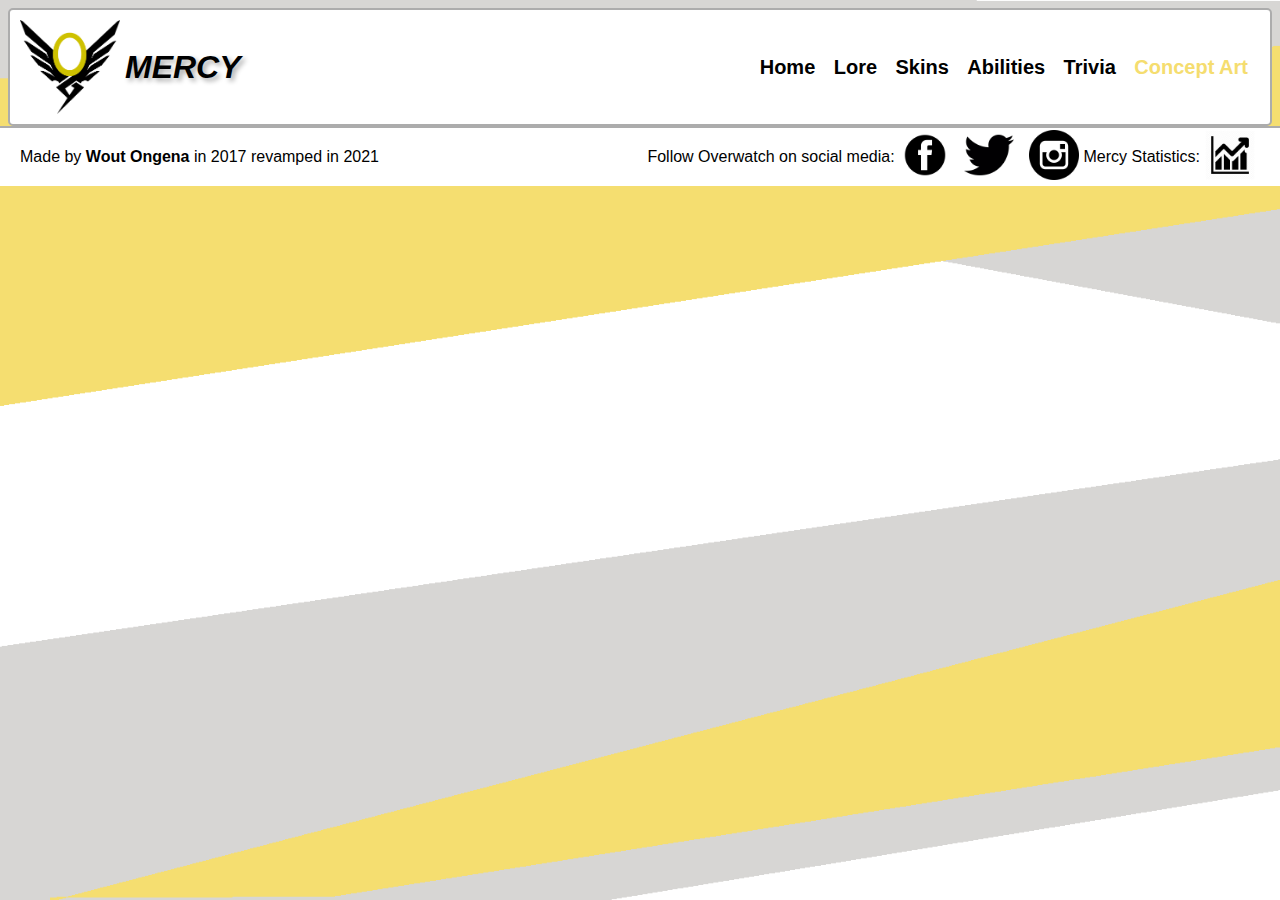
<file: Photos.html>
﻿<!DOCTYPE html>
<html>
<head>
  <title>Concept art</title>
  <meta charset="utf-8" />
  <link href="css/StyleSheet1.css" rel="stylesheet" />
  <link rel="shortcut icon" href="Assets/Images/MercyIconTopPage.png" />
</head>
<body>
<header>
  <div id="Logo">
    <a href="Index.html">
      <img src="Assets/Images/MercyLogo.png" width="100">
      <h1>MERCY</h1>
    </a>

  </div>
  <nav id="NavigatieBalk">
    <a class="MenuKnop" href="Index.html">Home</a>
    <a class="MenuKnop" href="Lore.html">Lore</a>
    <a class="MenuKnop" href="AllSkins.html">Skins</a>
    <a class="MenuKnop" href="AbilitiesPage.html">Abilities</a>
    <a class="MenuKnop" href="Trivia.html">Trivia</a>
    <a class="MenuKnop MenuKnopActive" href="Photos.html">Concept Art</a>
  </nav>
</header>
  <!--<script src="//www.powr.io/powr.js" external-type="html"></script>
  <div class="powr-media-gallery" id="03073be5_1494917574"></div>-->
<footer>
  <div id="signature">
    <p>Made by <b>Wout Ongena</b> in 2017 revamped in 2021</p>
  </div>
  <div id="SocialMediaLinks">
    <p>Follow Overwatch on social media:</p>
    <div>
      <a href="https://www.facebook.com/OverwatchEU/" target="_blank"><img src="Assets/Images/facebook-2.png" alt="Facebook" height="100px"/></a>
      <a href="https://twitter.com/overwatcheu" target="_blank"><img src="Assets/Images/twitterIcon.png" alt="Twitter" height="100px" /></a>
      <a href="https://www.instagram.com/playoverwatch/" target="_blank"><img src="Assets/Images/instaIcon.png" alt="Instagram" height="100px" /></a>
    </div>
    <p>Mercy Statistics:</p>
    <a href="https://www.overbuff.com/heroes/mercy?" target="_blank"><img src="Assets/Images/statistics.png" alt="Statistics" height="100px"/></a>
  </div>
</footer>
  </body>
</html>
</file>
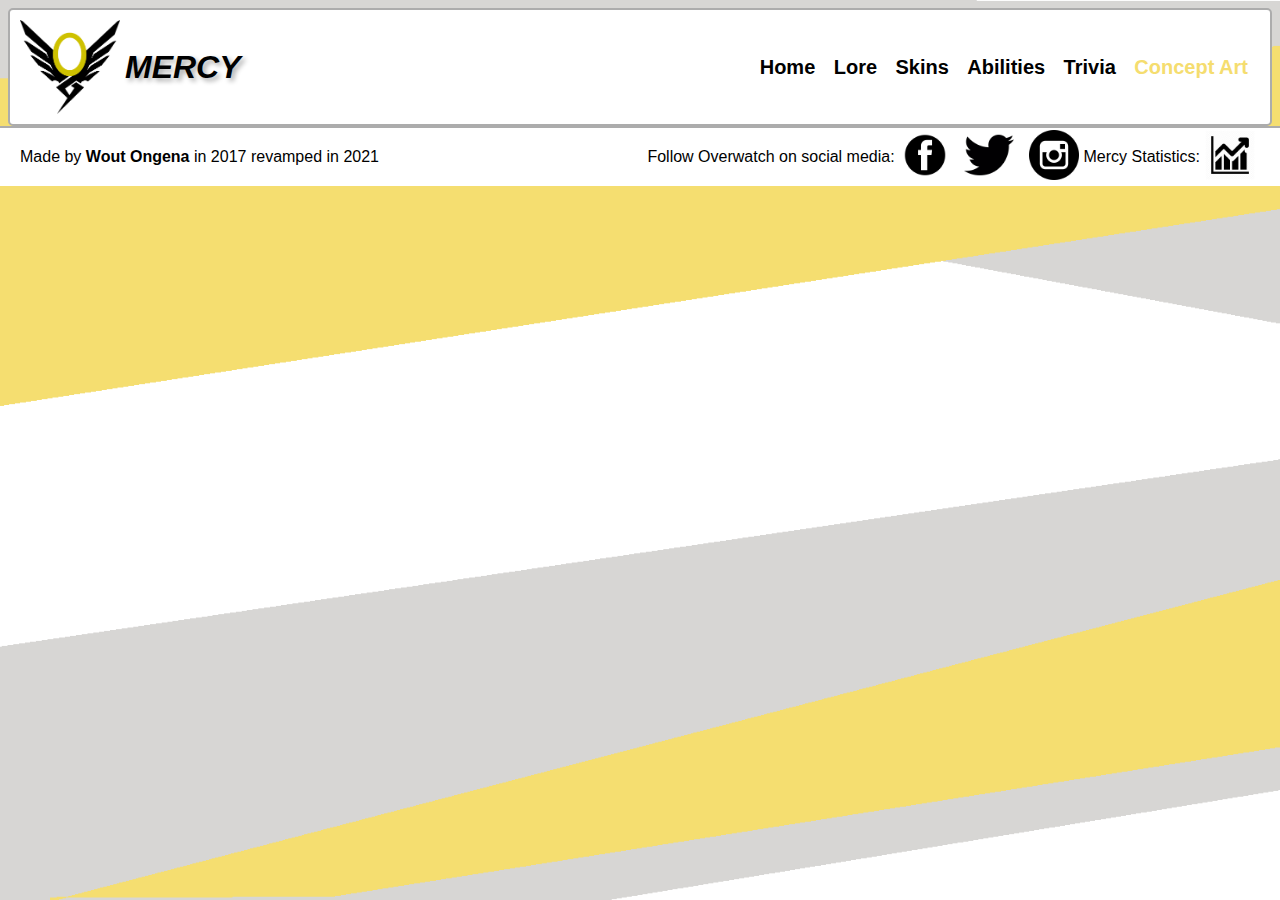
<file: photos.html>
﻿<!DOCTYPE html>
<html>
<head>
  <title>Concept art</title>
  <meta charset="utf-8" />
  <link href="css/StyleSheet1.css" rel="stylesheet" />
  <link rel="shortcut icon" href="Assets/Images/MercyIconTopPage.png" />
</head>
<body>
<header>
  <div id="Logo">
    <a href="index.html">
      <img src="Assets/Images/MercyLogo.png" width="100">
      <h1>MERCY</h1>
    </a>

  </div>
  <nav id="NavigatieBalk">
    <a class="MenuKnop" href="index.html">Home</a>
    <a class="MenuKnop" href="lore.html">Lore</a>
    <a class="MenuKnop" href="allSkins.html">Skins</a>
    <a class="MenuKnop" href="abilitiesPage.html">Abilities</a>
    <a class="MenuKnop" href="trivia.html">Trivia</a>
    <a class="MenuKnop MenuKnopActive" href="photos.html">Concept Art</a>
  </nav>
</header>
  <!--<script src="//www.powr.io/powr.js" external-type="html"></script>
  <div class="powr-media-gallery" id="03073be5_1494917574"></div>-->
<footer>
  <div id="signature">
    <p>Made by <b>Wout Ongena</b> in 2017 revamped in 2021</p>
  </div>
  <div id="SocialMediaLinks">
    <p>Follow Overwatch on social media:</p>
    <div>
      <a href="https://www.facebook.com/OverwatchEU/" target="_blank"><img src="Assets/Images/facebook-2.png" alt="Facebook" height="100px"/></a>
      <a href="https://twitter.com/overwatcheu" target="_blank"><img src="Assets/Images/twitterIcon.png" alt="Twitter" height="100px" /></a>
      <a href="https://www.instagram.com/playoverwatch/" target="_blank"><img src="Assets/Images/instaIcon.png" alt="Instagram" height="100px" /></a>
    </div>
    <p>Mercy Statistics:</p>
    <a href="https://www.overbuff.com/heroes/mercy?" target="_blank"><img src="Assets/Images/statistics.png" alt="Statistics" height="100px"/></a>
  </div>
</footer>
  </body>
</html>
</file>
<file: css/StyleSheet1.css>
﻿html{
    font-family: "Open Sans", sans-serif;
}

body {
    background-image: url(../Assets/Images/AchtergorndMercySite.png);
    background-position-y:top;
    background-position-x:center;
    background-repeat:no-repeat;
    background-size:cover;
    background-attachment:fixed;
    margin: 0px;
}

h1{
    font-weight: bold;
    margin: 0px;
    font-family:Verdana, Arial, Helvetica, "PT Sans Caption", sans-serif;
    font-style: italic;
    text-shadow: 3px 3px 5px #ACACAC;
}

h2{

}

h3{
    /*font-style:italic;*/
}

header{
    background-color:#ffffff;
    display: flex;
    flex-direction: row;
    align-items: center;
    justify-content: space-between;
    padding: 10px;
    border: 2px #ACACAC solid;
    border-radius: 5px;
    margin: 8px 8px 0px 8px;
}

#Logo a{
    color: #000000;
    text-decoration: none;
    display: flex;
    flex-direction: row;
    align-items: center;
}

#Logo a img{
    padding-right: 5px;
}

#NavigatieBalk{
    text-align:center;
    margin-top: 5px;
    border-top: 3px;
    padding:5px;
    padding-bottom:10px;
    max-width: 600px;
}

.MenuKnop{
    font-size:20px;
    border: none;
    padding: 7px;
    text-decoration:none;
    color:black;
    font-weight: bold;
    transition: 50ms;
}

.MenuKnop:hover{
    color: #f5dd6f;
}

.MenuKnopActive{
    color: #f5dd6f;
}

.Banner{
    text-align:center;
    background-color: #f5dd6f;
    width: 80%;
    padding:0px;
    margin:auto;
    border:10px solid #f5dd6f;
    border-radius:20px;
    font-weight: bolder;
}

article{
    background-color:#ffffff;
    border: #ACACAC 2px solid;
}

#IndexContent{
    display: flex;
    flex-direction: row;
    margin: 0px 8px 0px 8px;
}

#IndexContent article{
    flex-grow: 1;
    max-width: 50%;
    padding: 20px;
    margin: 20px 10px 10px 10px;
}

.AlgemeneInfo{}

.MercyProfiel{}

.MercyProfielFoto{
    padding:20px;
    margin: 0 auto 0 auto;

    width: 100%;
    height: auto;
}

.InfoBoxTitels{
    background-color:#f5dd6f;
    padding: 5px;
    text-align:right;
    border: 5px solid #f5dd6f;
    border-radius: 5px;
}

.Lore{
  
    
   padding: 20px;   
   font-style:italic;
    
    margin-top: 20px;
    float:left;
}
.FotoUprising{
    float:right;
    text-align:center;
    background-color: #808080;
    border: 5px solid #808080; 
    margin: 10px;  
}

.TextUprising{
    float:left;
    width:60%;
    margin-bottom: 10px;
    margin-right: 70px;
}

.MercyFullMercy{
        float:right;
    text-align:center;
    background-color: #808080;
    border: 5px solid #808080;
    margin: 5px;
}
.PostOverwatch{
      float:left;
    width:60%;
    margin-bottom: 10px;
    margin-right: 70px;
}

.MercyPortaitPhoto{
    float:right;
    border: 5px solid #808080;
}

#IntroQuote{
    text-align:center
}

#Intro{
}

#LinksNavigatie{
    margin:auto;
  
}

.IntroSkins{
       margin:auto;
    
   padding: 20px;   
   font-style:italic;
    
    margin-top: 20px;
   text-align:center;
}

#AllSkinsTable{
    text-align:center;
    
    margin:auto;
    margin-top: 10px;
    border: solid #ACACAC 7px;
     font-style:italic;
    
    border:none;
}

.SkinsTableTitle{
    background-color:#808080;
    text-align:center;
    font-weight:bold;
}

.AbilityName{
  text-align:center;
  padding:7px;
  font-weight:bold;
  
}

.AbilityTable{
  
  border: 1px solid black;
  border-collapse:collapse;
  padding:5px;
  padding-bottom:10px;
  padding-top:10px;
  
}

#IntroAbilities{
    margin:auto;
    
   padding: 20px;   
   font-style:italic;
    
    margin-top: 20px;
   text-align:center;
   margin-bottom: 10px;
}

#AbilityVideo{
  width:300px;
  padding-left:0px;
}

#MercyAbilityVideo{
   margin:auto;
    
   padding: 20px;   
   font-style:italic;
    
    margin-top: 20px;
   text-align:center;
   margin-bottom: 10px;
   
}

#AbilityVideoTitel{
  float:left;
    font-weight:bold;
    padding:0px;
}

.Currency{
    
     
     padding:15px;
     margin-top:10px;
     margin-bottom:10px;
}

.CurrencyTable{
  text-align:center;
    border:solid 1px black;
    border-collapse:collapse;
    background-color: #808080;
     padding:3px;
}

#CurrencyRare{
  text-align: center;
  color:cyan;
  border:solid 1px black;
  border-collapse:collapse;
   padding:3px;
}

#CurrencyEpic{
  text-align: center;
  border-collapse:collapse;
  border:solid 1px black;
  color:purple;
   padding:3px;
  background-color: #808080;
}

#CurrencyLegendary{
  text-align: center;
  border:solid 1px black;
  border-collapse:collapse;
  color:gold;
  background-color: #808080;
   padding:3px;
}

.wikitable{
  border:solid 1px black;
  border-collapse:collapse;
  background-color: #808080;
  padding:3px;
}

#FigCaptionMercyProfielfFoto{
    text-align:center;
    

}

#TriviaList{
   
   font-style:italic;
    
    padding: 5px;
    margin: auto;
    margin-top: 10px;
   
}

.TriviaListText{
  padding:5px;

}

#HalloweenFoto{
 float:right;
    text-align:center;
    background-color: #808080;
    border: 5px solid #808080; 
    margin: 10px;  
    text-align:center;
    
}

#TriviaListZelf{
  float:left;
   width:65%;
}

 #VoiceLine1{
   margin:2px;
 }

footer{
    background-color: #fff;
    border-top: #ACACAC 2px solid;
    display: flex;
    flex-direction: row;
    justify-content: space-between;
    align-items: center;
    padding: 0 20px 0 20px;
}

#signature{
}

#SocialMediaLinks{
    display: flex;
    flex-direction: row;
    justify-content: space-between;
    align-items: center;
}

#SocialMediaLinks *{
    margin: 2px auto 2px auto;
}

#SocialMediaLinks img{
    max-width: 50px;
    height: auto;
    transition: 100ms;
    margin: 0 5px 0 5px;
}

#SocialMediaLinks img:hover{
    max-width: 55px;
    height: auto;
}
</file>
